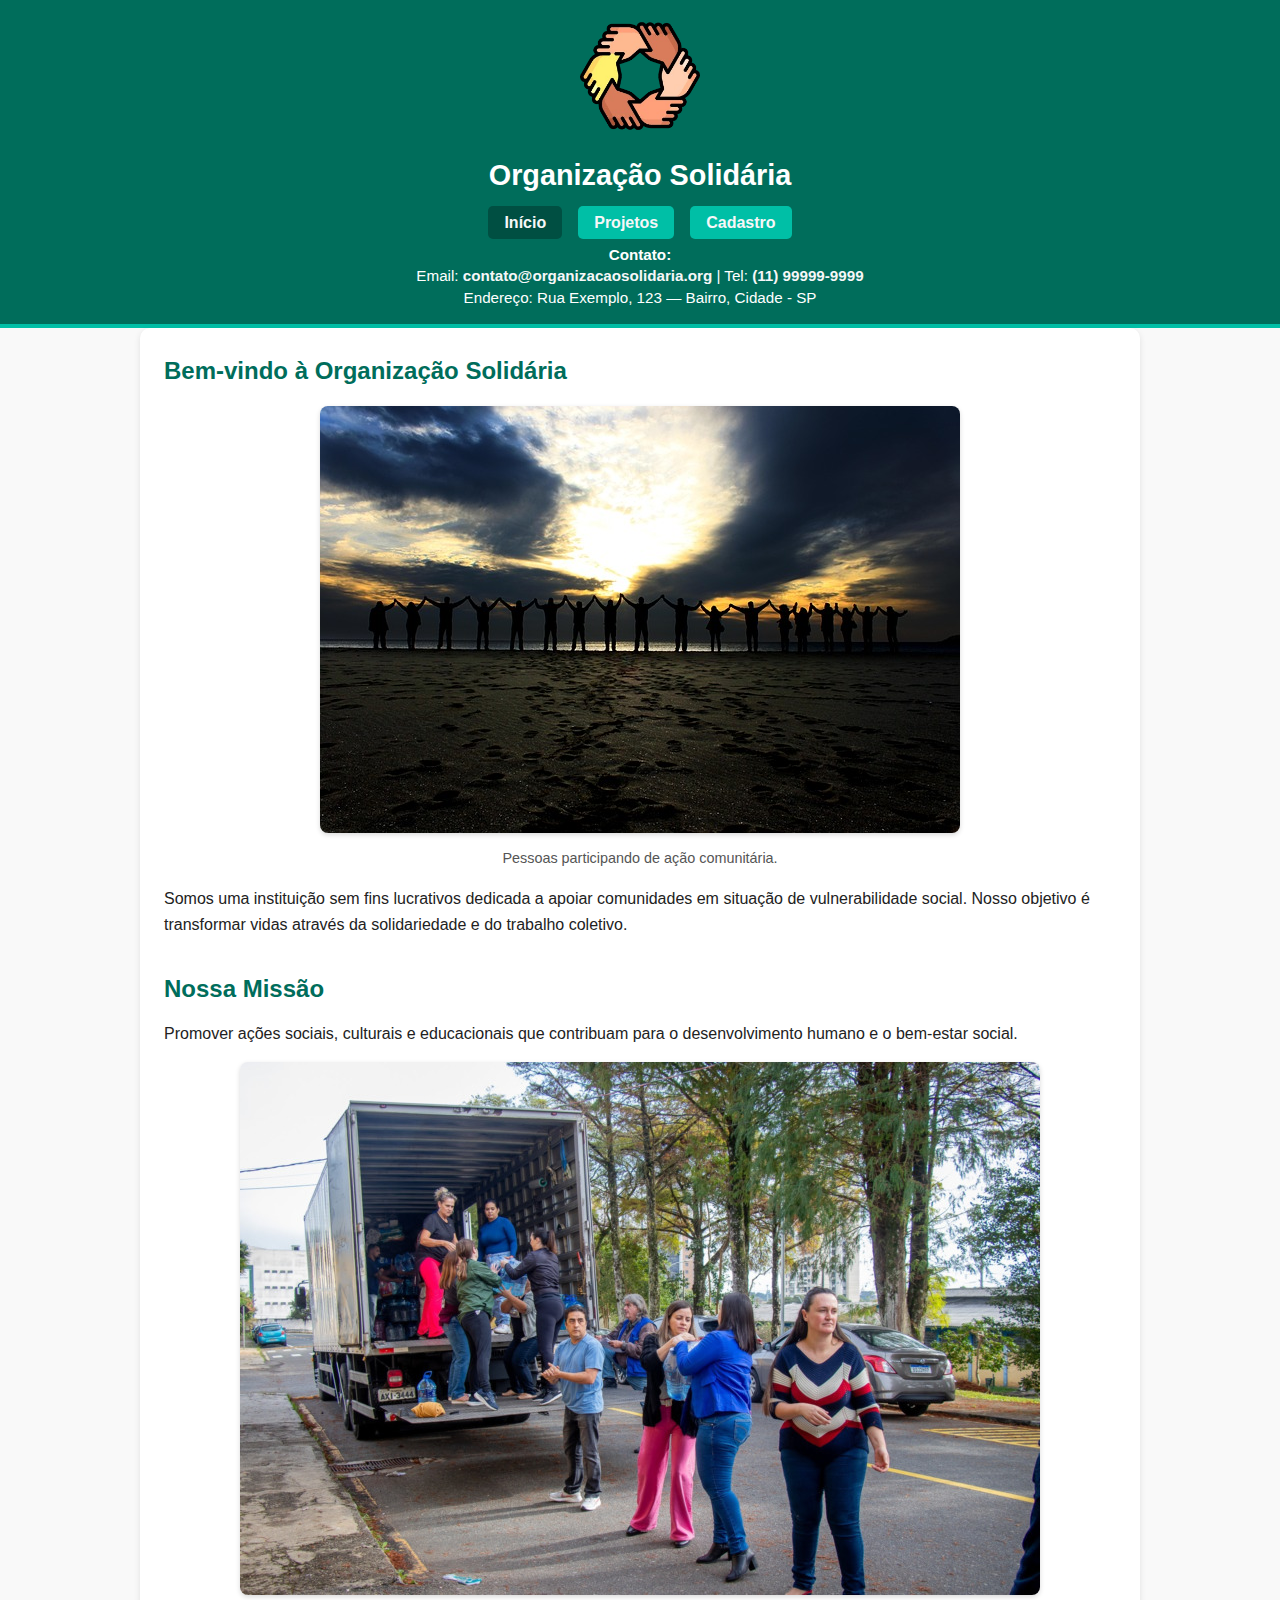
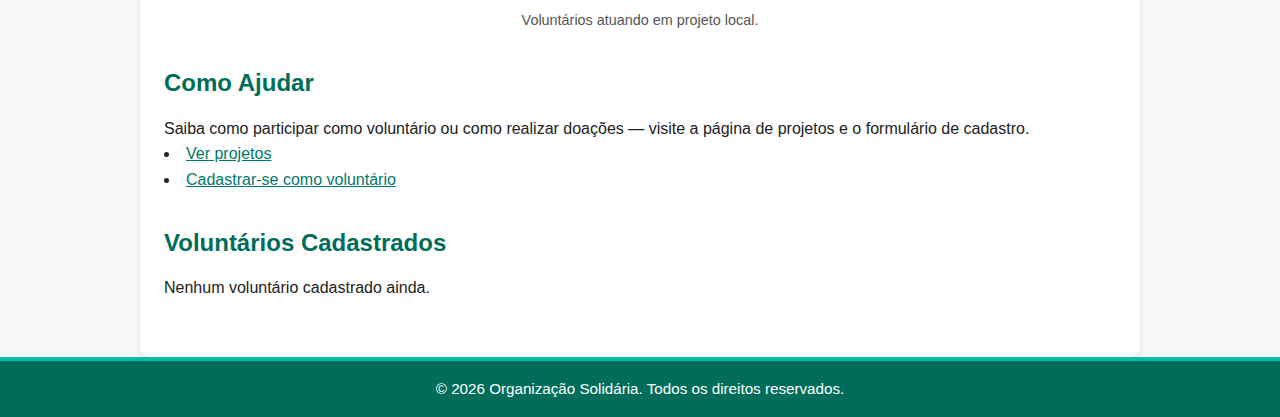
<file: index.html>
<!DOCTYPE html>
<html lang="pt-BR">
<head>
  <meta charset="utf-8">
  <meta name="viewport" content="width=device-width,initial-scale=1">
  <meta name="description" content="Organização Solidária — ações sociais, voluntariado e projetos comunitários.">
  <title>Organização Solidária - Início</title>
  <link rel="stylesheet" href="css/estilo.css">
</head>
<body>
  <header role="banner">
    <div class="topo">
      <img src="img/logo.png" alt="Logotipo Organização Solidária" width="160" height="auto">
      <h1>Organização Solidária</h1>
    </div>

    <nav role="navigation" aria-label="Menu principal">
      <ul>
        <li><a href="index.html" aria-current="page">Início</a></li>
        <li><a href="projetos.html">Projetos</a></li>
        <li><a href="cadastro.html">Cadastro</a></li>
      </ul>
    </nav>

    <address class="contato" aria-label="Informações de contato">
      <strong>Contato:</strong>
      <p>Email: <a href="mailto:contato@organizacaosolidaria.org">contato@organizacaosolidaria.org</a> | Tel: <a href="tel:+5511999999999">(11) 99999-9999</a></p>
      <p>Endereço: Rua Exemplo, 123 — Bairro, Cidade - SP</p>
    </address>
  </header>

  <main>
    <section aria-labelledby="bemvindo">
      <h2 id="bemvindo">Bem-vindo à Organização Solidária</h2>
      <figure>
        <img src="img/pessoas-unidas-representando-solidariedade-01.jpg" alt="Pessoas unidas representando solidariedade" />
        <figcaption>Pessoas participando de ação comunitária.</figcaption>
      </figure>
      <p>Somos uma instituição sem fins lucrativos dedicada a apoiar comunidades em situação de vulnerabilidade social. Nosso objetivo é transformar vidas através da solidariedade e do trabalho coletivo.</p>
    </section>

    <section aria-labelledby="missao">
      <h2 id="missao">Nossa Missão</h2>
      <p>Promover ações sociais, culturais e educacionais que contribuam para o desenvolvimento humano e o bem-estar social.</p>
      <figure>
        <img src="img/voluntarios-direcionando-atividade.jpg" alt="Voluntários em ação" />
        <figcaption>Voluntários atuando em projeto local.</figcaption>
      </figure>
    </section>

    <section aria-labelledby="sobre">
      <h2 id="sobre">Como Ajudar</h2>
      <p>Saiba como participar como voluntário ou como realizar doações — visite a página de projetos e o formulário de cadastro.</p>
      <ul>
        <li><a href="projetos.html">Ver projetos</a></li>
        <li><a href="cadastro.html">Cadastrar-se como voluntário</a></li>
      </ul>
    </section>
  </main>

  <footer role="contentinfo">
    <p>&copy; <span id="ano"></span> Organização Solidária. Todos os direitos reservados.</p>
  </footer>

  <!-- JavaScript principal -->
  <script src="js/main.js"></script>
</body>
</html>
</file>
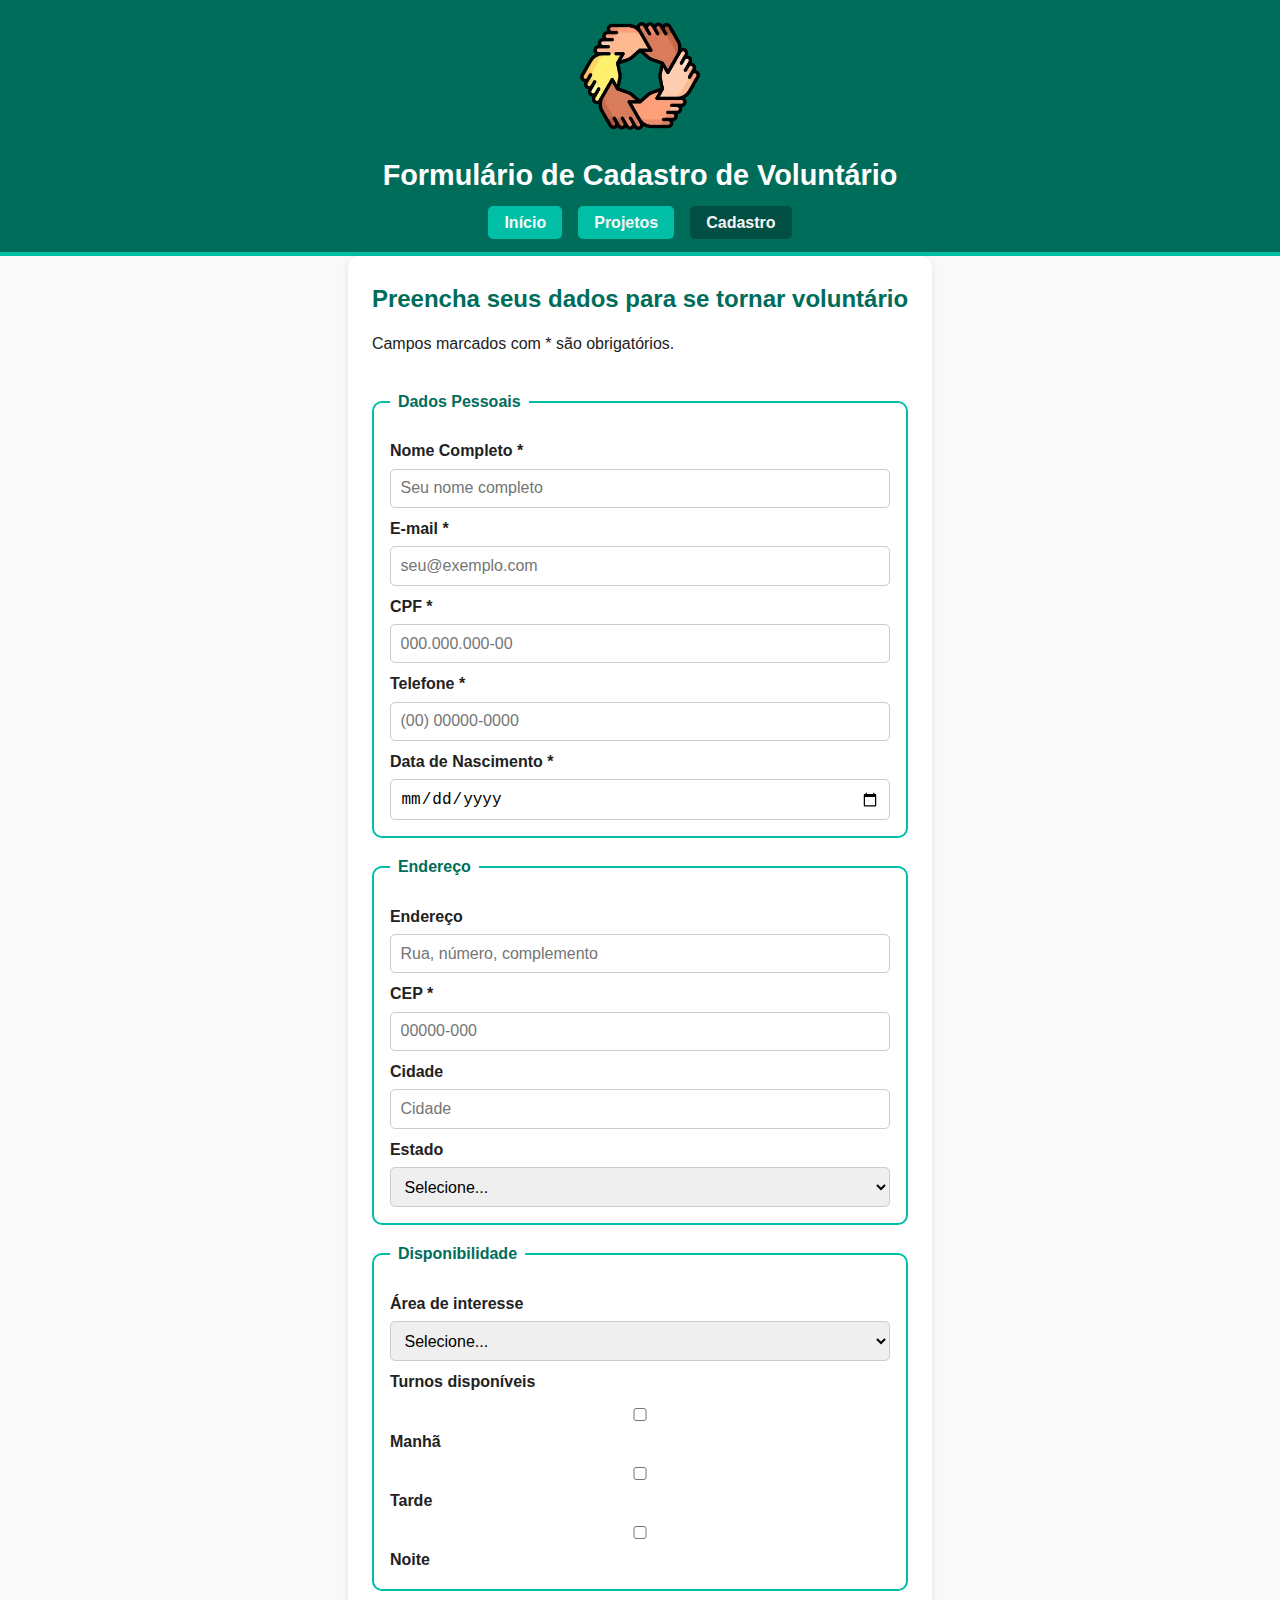
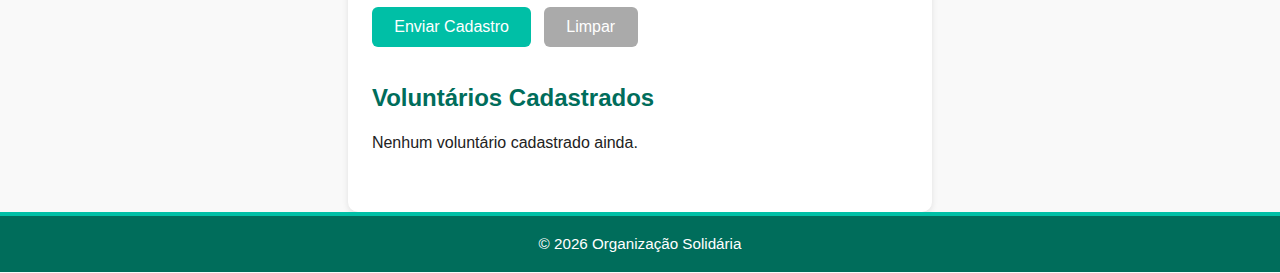
<file: cadastro.html>
<!DOCTYPE html>
<html lang="pt-BR">
<head>
  <meta charset="utf-8">
  <meta name="viewport" content="width=device-width,initial-scale=1">
  <meta name="description" content="Formulário de cadastro de voluntários — Organização Solidária.">
  <title>Cadastro | Organização Solidária</title>
  <link rel="stylesheet" href="css/estilo.css">
</head>
<body>
  <header role="banner">
    <img src="img/logo.png" alt="Logotipo Organização Solidária" width="140">
    <h1>Formulário de Cadastro de Voluntário</h1>

    <nav role="navigation" aria-label="Menu principal">
      <ul>
        <li><a href="index.html">Início</a></li>
        <li><a href="projetos.html">Projetos</a></li>
        <li><a href="cadastro.html" aria-current="page">Cadastro</a></li>
      </ul>
    </nav>
  </header>

  <main>
    <section aria-labelledby="instrucao">
      <h2 id="instrucao">Preencha seus dados para se tornar voluntário</h2>
      <p>Campos marcados com <span aria-hidden="true">*</span> são obrigatórios.</p>
    </section>

    <section>
      <form id="form-cadastro" action="#" method="post" novalidate>
        <!-- Agrupamento: dados pessoais -->
        <fieldset>
          <legend>Dados Pessoais</legend>

          <label for="nome">Nome Completo <span>*</span></label>
          <input id="nome" name="nome" type="text" required minlength="3" maxlength="100" placeholder="Seu nome completo" autocomplete="name">

          <label for="email">E-mail <span>*</span></label>
          <input id="email" name="email" type="email" required placeholder="seu@exemplo.com" autocomplete="email">

          <label for="cpf">CPF <span>*</span></label>
          <input id="cpf" name="cpf" type="text" inputmode="numeric" required pattern="\d{3}\.\d{3}\.\d{3}-\d{2}" placeholder="000.000.000-00" maxlength="14">

          <label for="telefone">Telefone <span>*</span></label>
          <input id="telefone" name="telefone" type="tel" inputmode="tel" required pattern="\(\d{2}\) \d{4,5}-\d{4}" placeholder="(00) 00000-0000" maxlength="15">

          <label for="nascimento">Data de Nascimento <span>*</span></label>
          <input id="nascimento" name="nascimento" type="date" required>
        </fieldset>

        <fieldset>
          <legend>Endereço</legend>
          <label for="endereco">Endereço</label>
          <input id="endereco" name="endereco" type="text" placeholder="Rua, número, complemento" autocomplete="street-address">

          <label for="cep">CEP <span>*</span></label>
          <input id="cep" name="cep" type="text" inputmode="numeric" required pattern="\d{5}-\d{3}" placeholder="00000-000" maxlength="9">

          <label for="cidade">Cidade</label>
          <input id="cidade" name="cidade" type="text" placeholder="Cidade" autocomplete="address-level2">

          <label for="estado">Estado</label>
          <select id="estado" name="estado" required>
            <option value="">Selecione...</option>
            <option value="SP">SP</option>
            <option value="RJ">RJ</option>
            <option value="MG">MG</option>
            <option value="ES">ES</option>
            <option value="PR">PR</option>
            <option value="RS">RS</option>
            <option value="SC">SC</option>
          </select>
        </fieldset>

        <fieldset>
          <legend>Disponibilidade</legend>
          <label for="area">Área de interesse</label>
          <select id="area" name="area">
            <option value="">Selecione...</option>
            <option value="alimentacao">Alimentação</option>
            <option value="educacao">Educação</option>
            <option value="saude">Saúde</option>
            <option value="logistica">Logística</option>
            <option value="comunicacao">Comunicação</option>
          </select>

          <label>Turnos disponíveis</label>
          <div>
            <label><input type="checkbox" name="turno" value="manha"> Manhã</label>
            <label><input type="checkbox" name="turno" value="tarde"> Tarde</label>
            <label><input type="checkbox" name="turno" value="noite"> Noite</label>
          </div>
        </fieldset>

        <p>
          <button type="submit">Enviar Cadastro</button>
          <button type="reset">Limpar</button>
        </p>
      </form>
    </section>
  </main>

  <footer role="contentinfo">
    <p>&copy; <span id="ano3"></span> Organização Solidária</p>
  </footer>

  <!-- JavaScript principal -->
  <script src="js/main.js"></script>
</body>
</html>
</file>
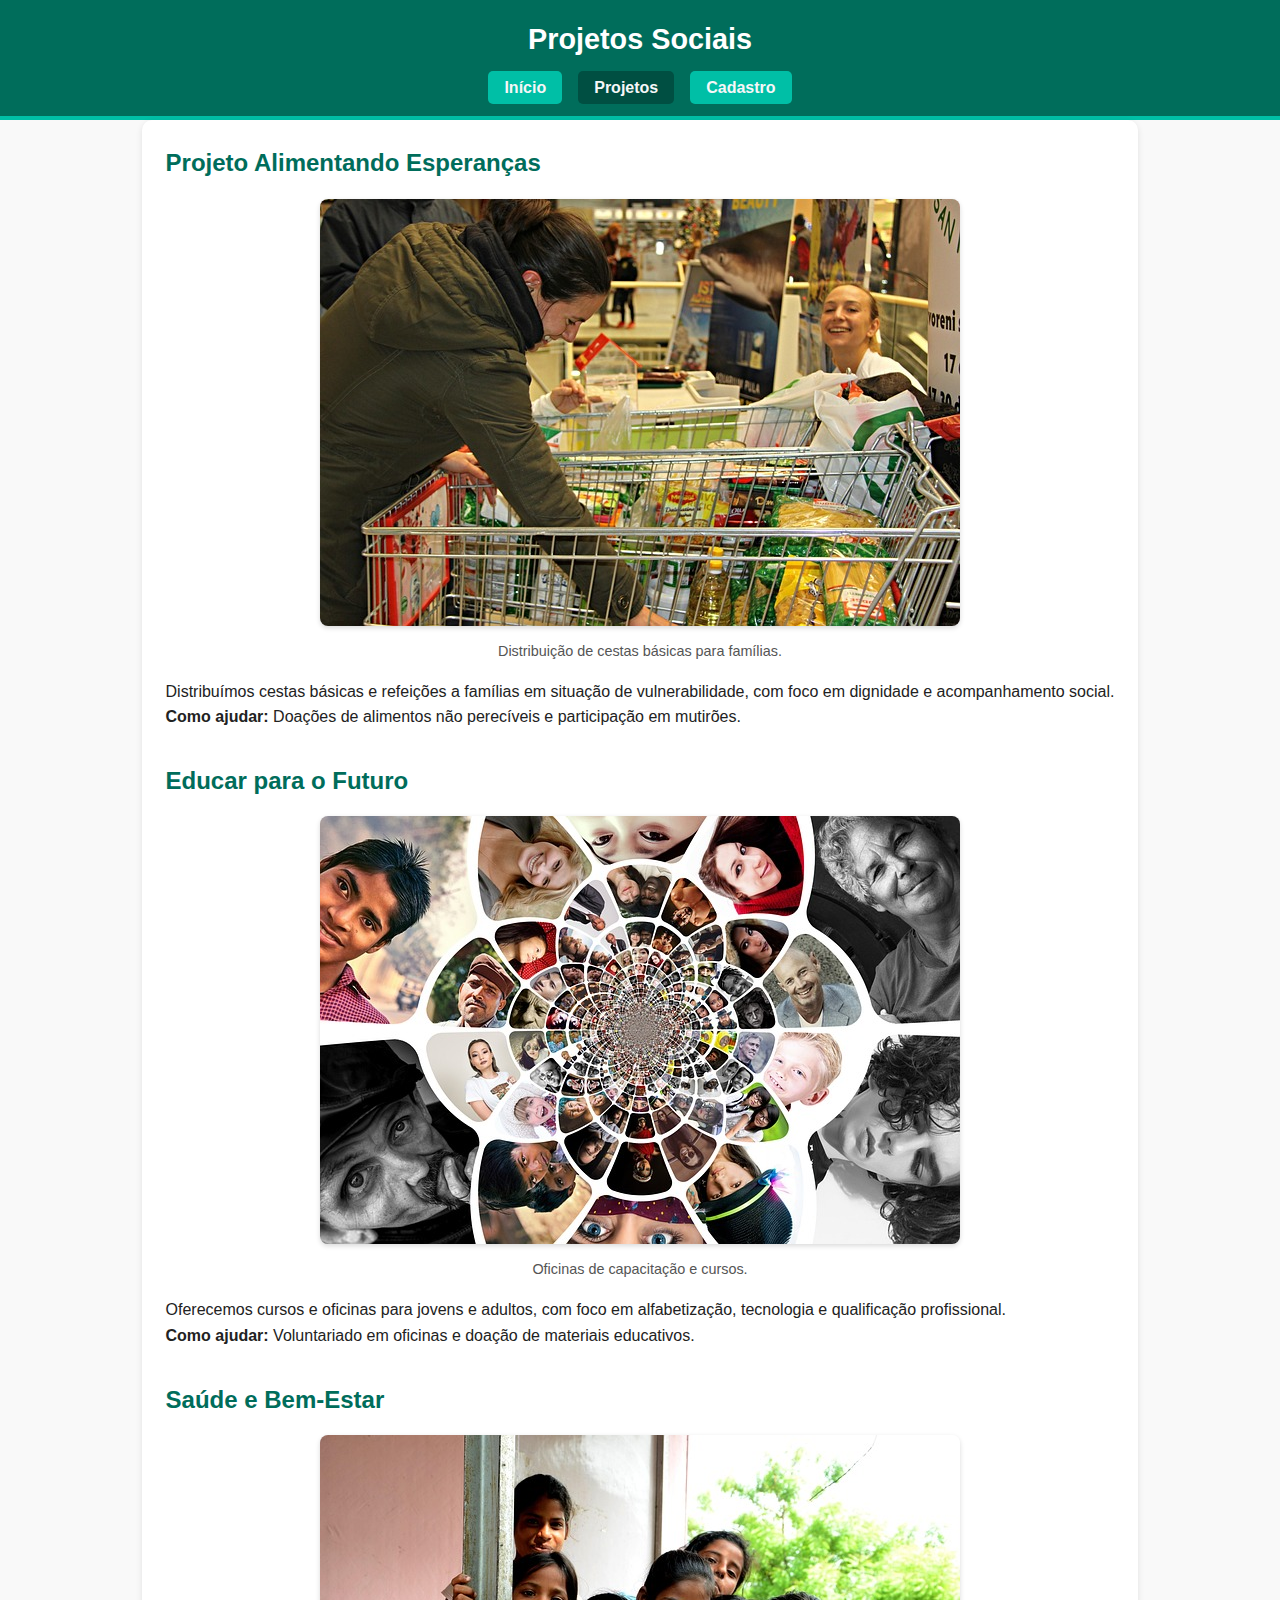
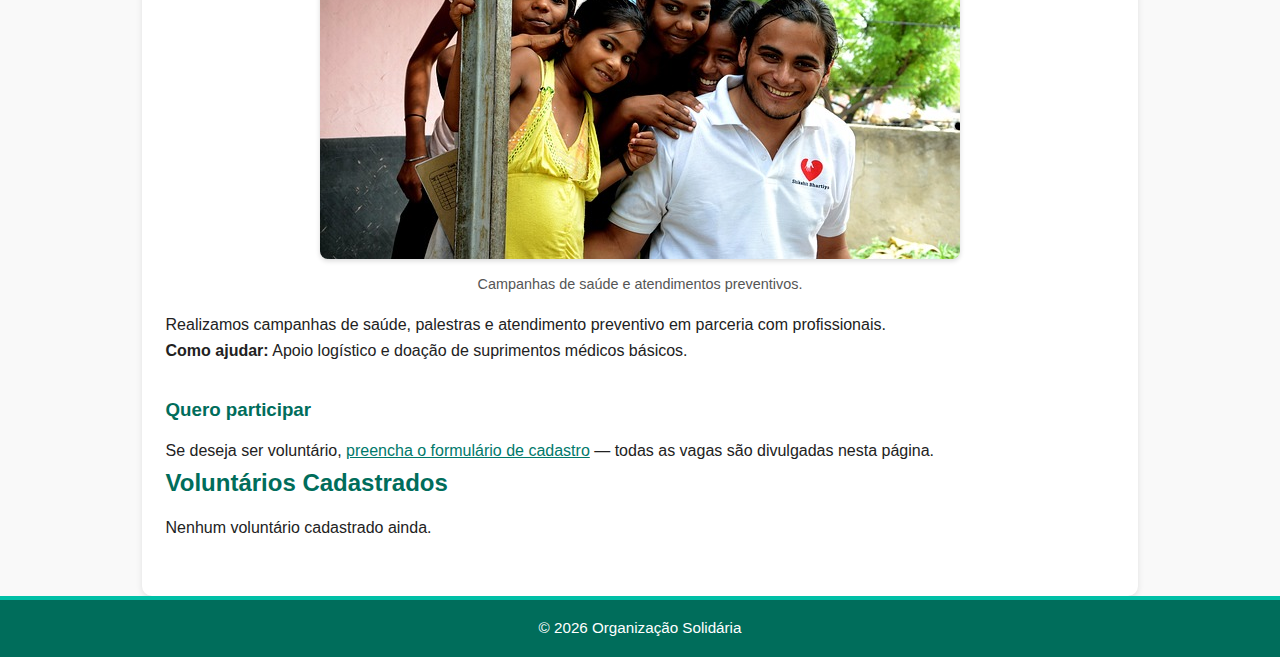
<file: projetos.html>
<!DOCTYPE html>
<html lang="pt-BR">
<head>
  <meta charset="utf-8">
  <meta name="viewport" content="width=device-width,initial-scale=1">
  <meta name="description" content="Projetos sociais da Organização Solidária: voluntariado, doações e ações comunitárias.">
  <title>Projetos Sociais - Organização Solidária</title>
  <link rel="stylesheet" href="css/estilo.css">
</head>
<body>
  <header role="banner">
    <h1>Projetos Sociais</h1>
    <nav role="navigation" aria-label="Menu principal">
      <ul>
        <li><a href="index.html">Início</a></li>
        <li><a href="projetos.html" aria-current="page">Projetos</a></li>
        <li><a href="cadastro.html">Cadastro</a></li>
      </ul>
    </nav>
  </header>

  <main>
    <article aria-labelledby="alimentando-esperancas">
      <h2 id="alimentando-esperancas">Projeto Alimentando Esperanças</h2>
      <figure>
        <img src="img/doacao-alimentos-03.jpg" alt="Distribuição de cestas básicas">
        <figcaption>Distribuição de cestas básicas para famílias.</figcaption>
      </figure>
      <p>Distribuímos cestas básicas e refeições a famílias em situação de vulnerabilidade, com foco em dignidade e acompanhamento social.</p>
      <p><strong>Como ajudar:</strong> Doações de alimentos não perecíveis e participação em mutirões.</p>
    </article>

    <article aria-labelledby="educar-futuro">
      <h2 id="educar-futuro">Educar para o Futuro</h2>
      <figure>
        <img src="img/redes-sociais-pessoas04.jpg" alt="Oficinas e cursos para jovens e adultos">
        <figcaption>Oficinas de capacitação e cursos.</figcaption>
      </figure>
      <p>Oferecemos cursos e oficinas para jovens e adultos, com foco em alfabetização, tecnologia e qualificação profissional.</p>
      <p><strong>Como ajudar:</strong> Voluntariado em oficinas e doação de materiais educativos.</p>
    </article>

    <article aria-labelledby="saude-bem-estar">
      <h2 id="saude-bem-estar">Saúde e Bem-Estar</h2>
      <figure>
        <img src="img/children-02.jpg" alt="Atendimento médico em comunidade">
        <figcaption>Campanhas de saúde e atendimentos preventivos.</figcaption>
      </figure>
      <p>Realizamos campanhas de saúde, palestras e atendimento preventivo em parceria com profissionais.</p>
      <p><strong>Como ajudar:</strong> Apoio logístico e doação de suprimentos médicos básicos.</p>
    </article>

    <aside aria-label="Informações rápidas">
      <h3>Quero participar</h3>
      <p>Se deseja ser voluntário, <a href="cadastro.html">preencha o formulário de cadastro</a> — todas as vagas são divulgadas nesta página.</p>
    </aside>
  </main>

  <footer role="contentinfo">
    <p>&copy; <span id="ano2"></span> Organização Solidária</p>
  </footer>

  <!-- JavaScript principal -->
  <script src="js/main.js"></script>
</body>
</html>
</file>
<file: css/estilo.css>
/* =========================================================
   Organização Solidária - Estilo Base
   Compatível com: index.html, projetos.html e cadastro.html
   ========================================================= */

/* ===== Reset e base tipográfica ===== */
* {
  box-sizing: border-box;
  margin: 0;
  padding: 0;
}

html {
  font-size: 100%;
  scroll-behavior: smooth;
}

body {
  font-family: "Segoe UI", Roboto, Arial, sans-serif;
  line-height: 1.6;
  color: #222;
  background-color: #f9f9f9;
  padding: 0;
  min-height: 100vh;
  display: flex;
  flex-direction: column;
}

/* ===== Cabeçalho ===== */
header {
  background-color: #006d5b;
  color: #fff;
  padding: 1rem;
  text-align: center;
  border-bottom: 4px solid #00bfa6;
}

header img {
  max-width: 120px;
  height: auto;
  margin-bottom: 0.5rem;
}

header h1 {
  font-size: 1.8rem;
  margin-bottom: 0.3rem;
}

header address,
header p {
  font-style: normal;
  font-size: 0.95rem;
}

/* ===== Navegação principal ===== */
nav ul {
  list-style: none;
  display: flex;
  justify-content: center;
  flex-wrap: wrap;
  gap: 1rem;
  margin-top: 0.8rem;
}

nav a {
  text-decoration: none;
  color: #fff;
  background-color: #00bfa6;
  padding: 0.5rem 1rem;
  border-radius: 5px;
  transition: background-color 0.3s ease;
}

nav a:hover,
nav a:focus,
nav a[aria-current="page"] {
  background-color: #004f42;
}

/* ===== Estrutura principal ===== */
main {
  flex: 1;
  padding: 1.5rem;
  max-width: 1000px;
  margin: 0 auto;
  background-color: #fff;
  border-radius: 10px;
  box-shadow: 0 2px 6px rgba(0, 0, 0, 0.1);
}

section, article {
  margin-bottom: 2rem;
}

h2, h3 {
  color: #006d5b;
  margin-bottom: 0.8rem;
}

/* ===== Imagens e figuras ===== */
figure {
  margin: 1rem 0;
  text-align: center;
}

figure img {
  max-width: 100%;
  border-radius: 8px;
  box-shadow: 0 2px 5px rgba(0,0,0,0.15);
}

figcaption {
  font-size: 0.9rem;
  color: #555;
  margin-top: 0.4rem;
}

/* ===== Listas e links ===== */
ul {
  list-style: disc inside;
}

a {
  color: #00796b;
}

a:hover {
  text-decoration: underline;
}

/* ===== Formulário ===== */
form {
  display: flex;
  flex-direction: column;
  gap: 1rem;
}

fieldset {
  border: 2px solid #00bfa6;
  padding: 1rem;
  border-radius: 10px;
}

legend {
  font-weight: bold;
  color: #006d5b;
  padding: 0 0.5rem;
}

label {
  display: block;
  font-weight: 600;
  margin-top: 0.5rem;
}

input,
select {
  width: 100%;
  padding: 0.6rem;
  border: 1px solid #ccc;
  border-radius: 5px;
  margin-top: 0.3rem;
  font-size: 1rem;
}

input:focus,
select:focus {
  outline: 2px solid #00bfa6;
  border-color: #00bfa6;
}

small {
  color: #555;
  font-size: 0.85rem;
}

/* ===== Botões ===== */
button {
  background-color: #00bfa6;
  color: #fff;
  border: none;
  border-radius: 6px;
  padding: 0.7rem 1.4rem;
  font-size: 1rem;
  cursor: pointer;
  transition: background-color 0.3s;
}

button:hover,
button:focus {
  background-color: #008c77;
}

button[type="reset"] {
  background-color: #aaa;
  margin-left: 0.5rem;
}

button[type="reset"]:hover {
  background-color: #888;
}

/* ===== Rodapé ===== */
footer {
  background-color: #006d5b;
  color: #fff;
  text-align: center;
  padding: 1rem;
  font-size: 0.95rem;
  border-top: 4px solid #00bfa6;
}

/* ===== Responsividade ===== */
@media (max-width: 768px) {
  nav ul {
    flex-direction: column;
    gap: 0.5rem;
  }

  main {
    padding: 1rem;
  }

  header h1 {
    font-size: 1.5rem;
  }
}

/* ===== Acessibilidade extra ===== */
:focus {
  outline: 3px solid #ffcc00;
  outline-offset: 2px;
}

[aria-current="page"] {
  font-weight: bold;
}

/* ===== Correção de contraste: links do cabeçalho ===== */
header a,
header a:visited {
  color: #f6f7f8; /* amarelo claro para melhor contraste */
  font-weight: 600;
  text-decoration: none;
}

header a:hover,
header a:focus {
  color: #ffffff;
  text-decoration: underline;
}

header .contato {
  margin-top: 0.5rem;
  font-size: 0.95rem;
  line-height: 1.4;
}
</file>
